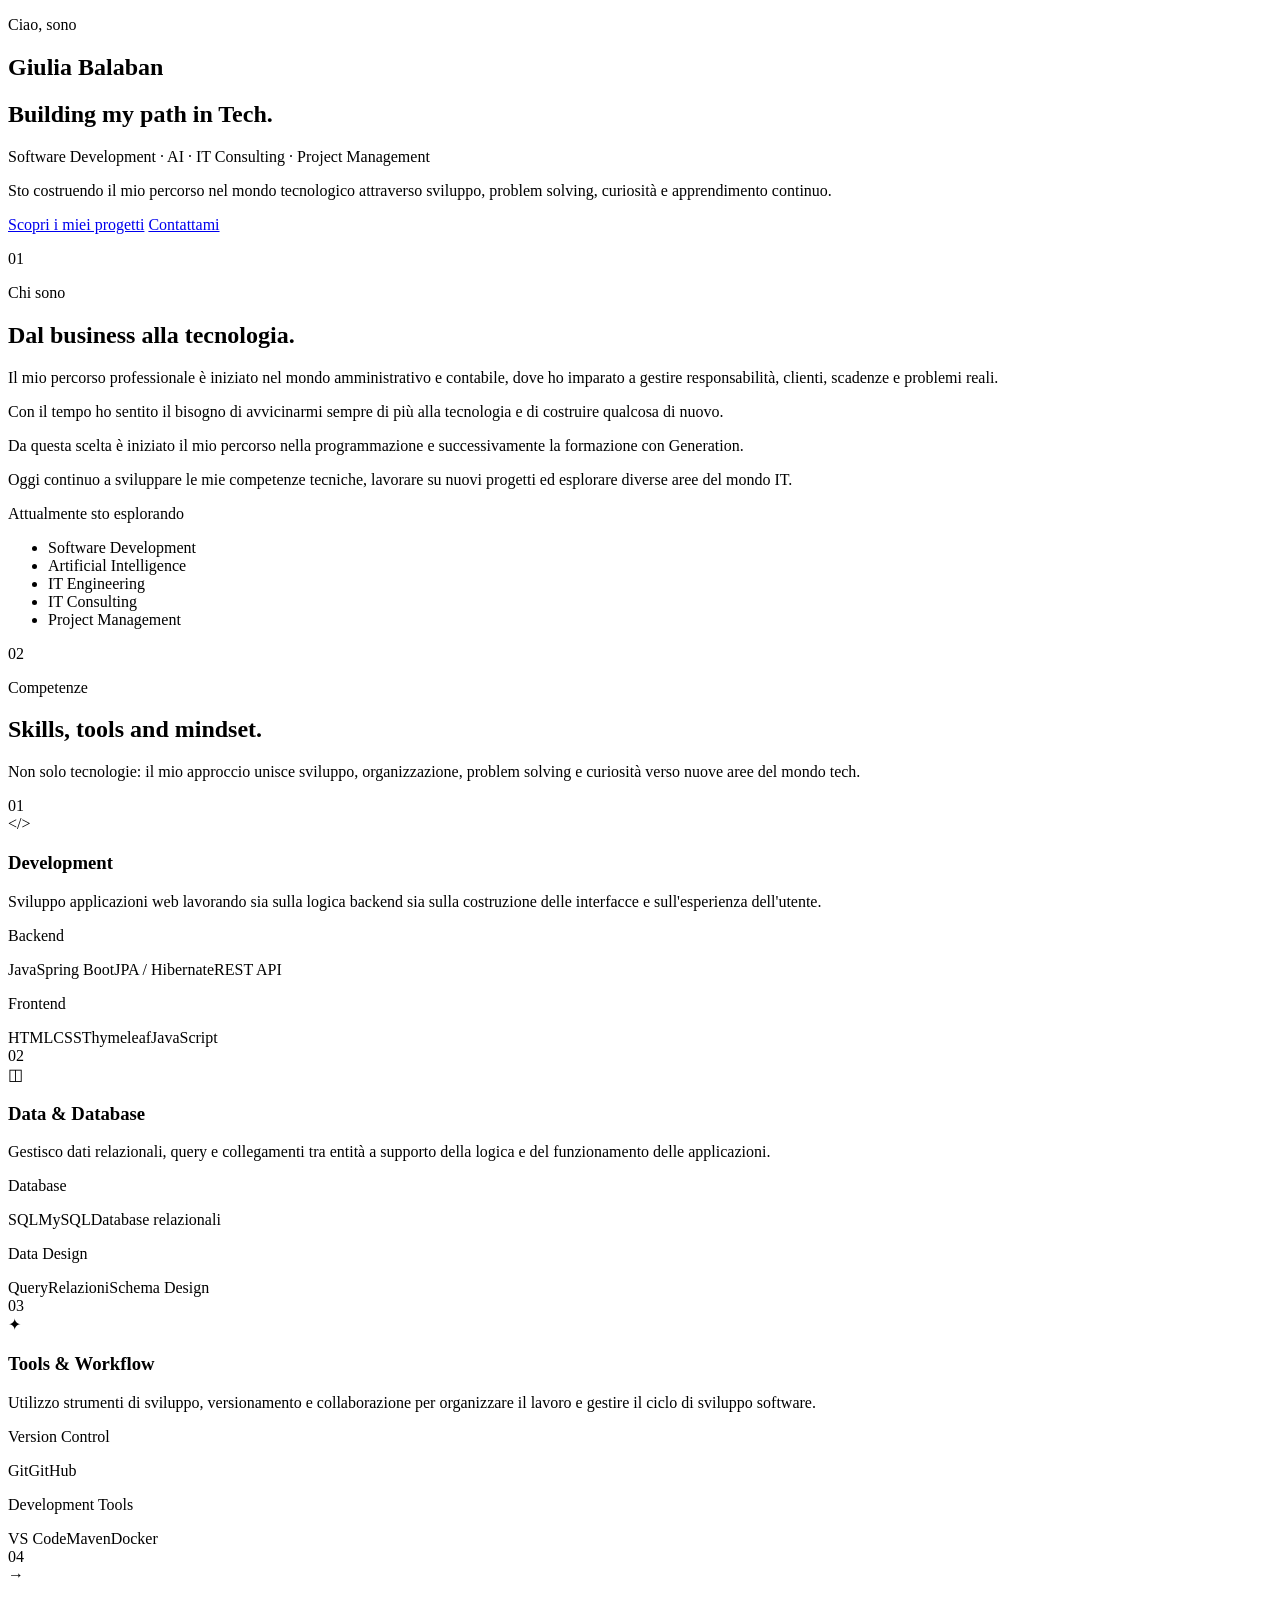
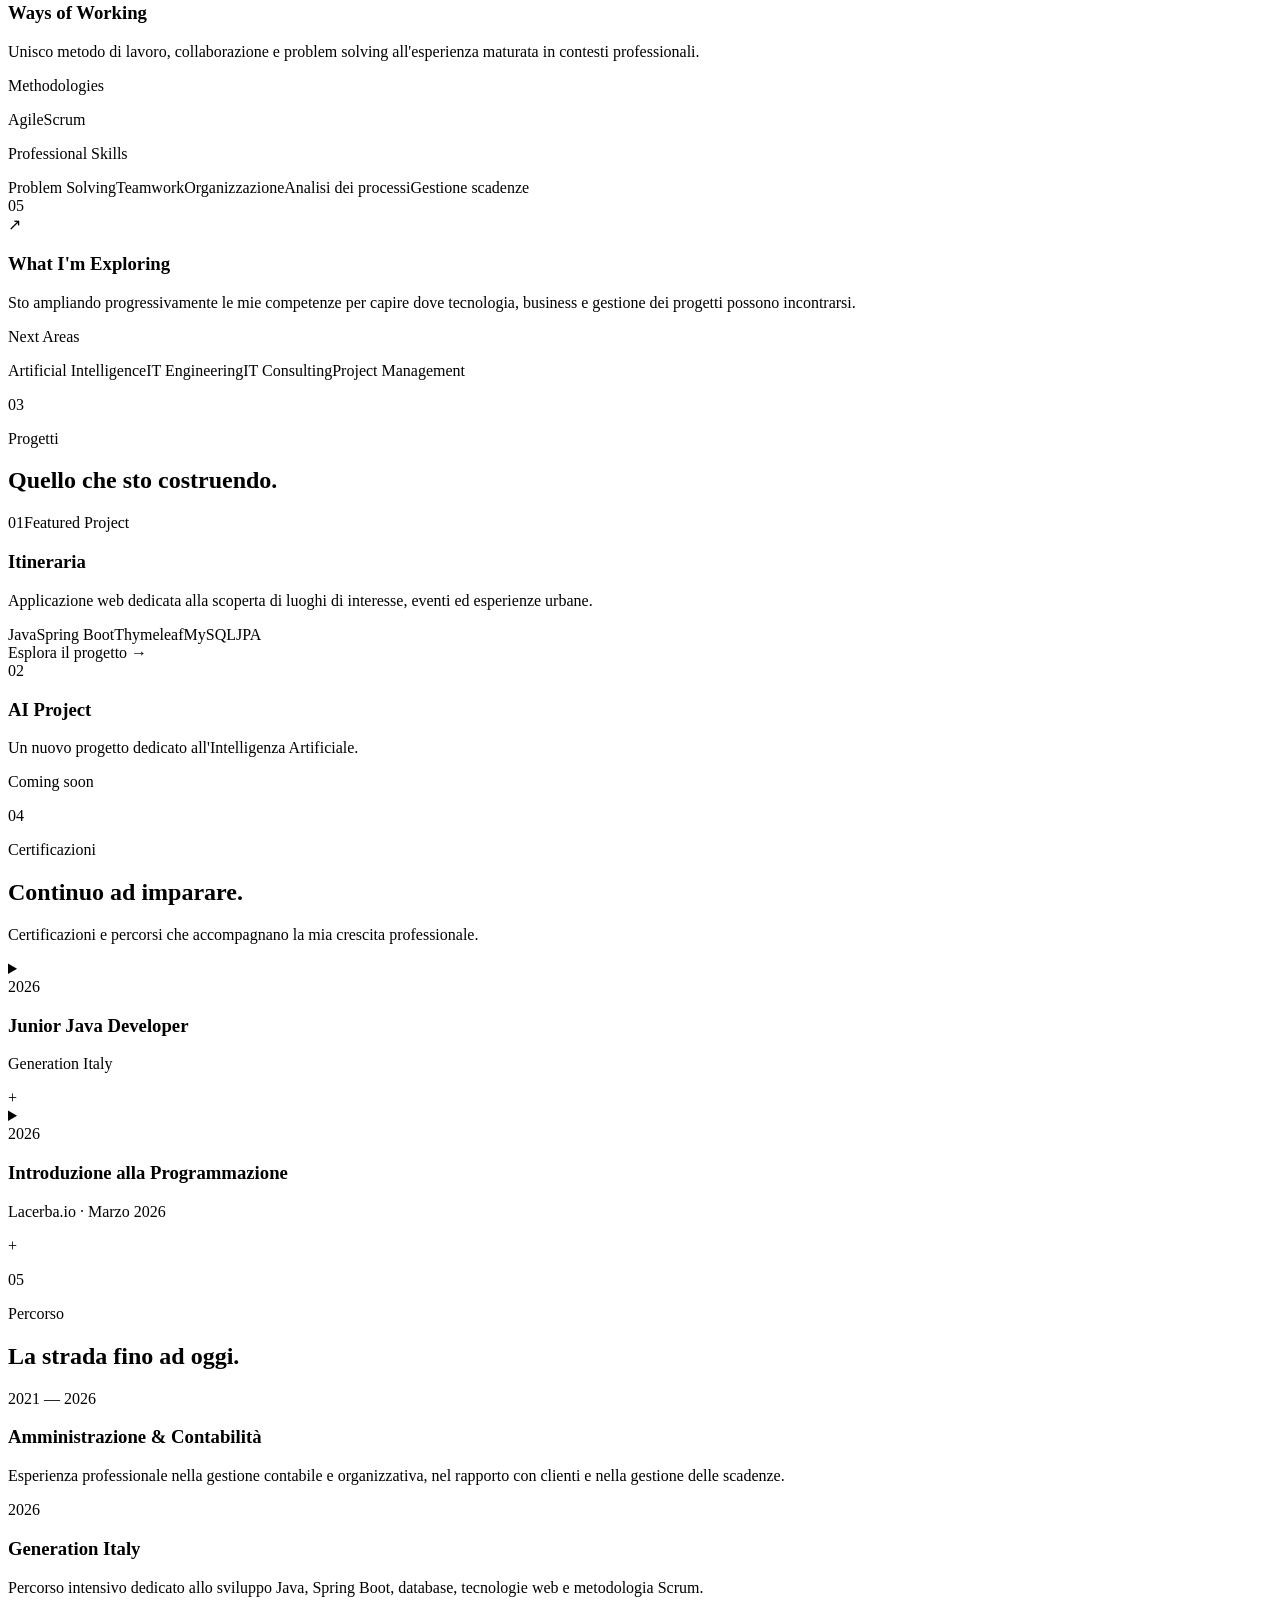
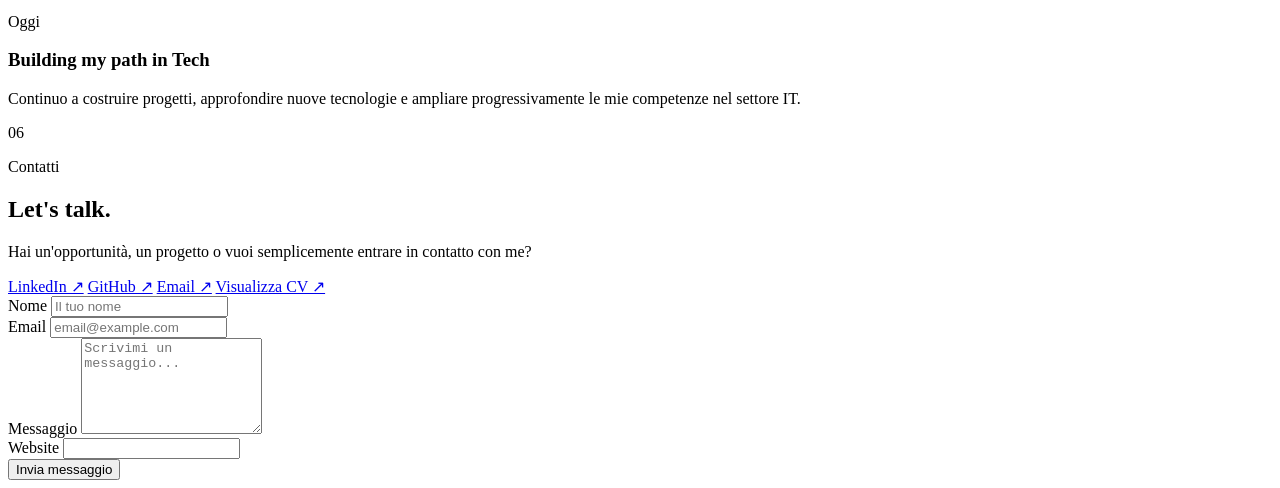
<file: src/main/resources/templates/index.html>
<!DOCTYPE html>
<html lang="it" xmlns:th="http://www.thymeleaf.org">
<head>
<meta charset="UTF-8">
<meta name="viewport" content="width=device-width,initial-scale=1.0">
<meta name="description" content="Portfolio di Giulia Balaban - Software Development, AI, IT Consulting e Project Management.">
<title>Giulia Balaban | Portfolio</title>
<link rel="stylesheet" th:href="@{/css/style.css}">
<link rel="icon" type="image/png" th:href="@{/images/favicon.png}">
<link rel="apple-touch-icon" th:href="@{/images/favicon.png}">
</head>
<body>
<div th:replace="~{fragments/navbar :: navbar}"></div>
<main>
<section class="hero" id="home">
<div class="hero-content">
<p class="section-label">Ciao, sono</p>
<h1>Giulia Balaban</h1>
<h2>Building my path in Tech.</h2>
<p class="hero-description">Software Development · AI · IT Consulting · Project Management</p>
<p class="hero-text">Sto costruendo il mio percorso nel mondo tecnologico attraverso sviluppo, problem solving, curiosità e apprendimento continuo.</p>
<div class="hero-buttons">
<a href="#projects" class="btn btn-primary">Scopri i miei progetti</a>
<a href="#contact" class="btn btn-secondary">Contattami</a>
</div>
</div>
</section>
<section class="section" id="about">
<div class="section-container">
<p class="section-number">01</p>
<p class="section-label">Chi sono</p>
<h2 class="section-title">Dal business alla tecnologia.</h2>
<div class="about-grid">
<div class="about-main">
<p>Il mio percorso professionale è iniziato nel mondo amministrativo e contabile, dove ho imparato a gestire responsabilità, clienti, scadenze e problemi reali.</p>
<p>Con il tempo ho sentito il bisogno di avvicinarmi sempre di più alla tecnologia e di costruire qualcosa di nuovo.</p>
<p>Da questa scelta è iniziato il mio percorso nella programmazione e successivamente la formazione con Generation.</p>
<p>Oggi continuo a sviluppare le mie competenze tecniche, lavorare su nuovi progetti ed esplorare diverse aree del mondo IT.</p>
</div>
<div class="about-card">
<span>Attualmente sto esplorando</span>
<ul>
<li>Software Development</li>
<li>Artificial Intelligence</li>
<li>IT Engineering</li>
<li>IT Consulting</li>
<li>Project Management</li>
</ul>
</div>
</div>
</div>
</section>
<section class="section section-alternate" id="skills">
<div class="section-container">
<p class="section-number">02</p>
<p class="section-label">Competenze</p>
<h2 class="section-title">Skills, tools and mindset.</h2>
<p class="section-description">Non solo tecnologie: il mio approccio unisce sviluppo, organizzazione, problem solving e curiosità verso nuove aree del mondo tech.</p>
<div class="skills-grid">
<article class="skill-card">
<div class="skill-card-top"><span class="skill-number">01</span><div class="skill-icon">&lt;/&gt;</div></div>
<h3>Development</h3>
<p class="skill-text">Sviluppo applicazioni web lavorando sia sulla logica backend sia sulla costruzione delle interfacce e sull'esperienza dell'utente.</p>
<div class="skill-group">
<p class="skill-category">Backend</p>
<div class="skill-tags"><span>Java</span><span>Spring Boot</span><span>JPA / Hibernate</span><span>REST API</span></div>
</div>
<div class="skill-group">
<p class="skill-category">Frontend</p>
<div class="skill-tags"><span>HTML</span><span>CSS</span><span>Thymeleaf</span><span>JavaScript</span></div>
</div>
</article>
<article class="skill-card">
<div class="skill-card-top"><span class="skill-number">02</span><div class="skill-icon">◫</div></div>
<h3>Data & Database</h3>
<p class="skill-text">Gestisco dati relazionali, query e collegamenti tra entità a supporto della logica e del funzionamento delle applicazioni.</p>
<div class="skill-group">
<p class="skill-category">Database</p>
<div class="skill-tags"><span>SQL</span><span>MySQL</span><span>Database relazionali</span></div>
</div>
<div class="skill-group">
<p class="skill-category">Data Design</p>
<div class="skill-tags"><span>Query</span><span>Relazioni</span><span>Schema Design</span></div>
</div>
</article>
<article class="skill-card">
<div class="skill-card-top"><span class="skill-number">03</span><div class="skill-icon">✦</div></div>
<h3>Tools & Workflow</h3>
<p class="skill-text">Utilizzo strumenti di sviluppo, versionamento e collaborazione per organizzare il lavoro e gestire il ciclo di sviluppo software.</p>
<div class="skill-group">
<p class="skill-category">Version Control</p>
<div class="skill-tags"><span>Git</span><span>GitHub</span></div>
</div>
<div class="skill-group">
<p class="skill-category">Development Tools</p>
<div class="skill-tags"><span>VS Code</span><span>Maven</span><span>Docker</span></div>
</div>
</article>
<article class="skill-card">
<div class="skill-card-top"><span class="skill-number">04</span><div class="skill-icon">→</div></div>
<h3>Ways of Working</h3>
<p class="skill-text">Unisco metodo di lavoro, collaborazione e problem solving all'esperienza maturata in contesti professionali.</p>
<div class="skill-group">
<p class="skill-category">Methodologies</p>
<div class="skill-tags"><span>Agile</span><span>Scrum</span></div>
</div>
<div class="skill-group">
<p class="skill-category">Professional Skills</p>
<div class="skill-tags"><span>Problem Solving</span><span>Teamwork</span><span>Organizzazione</span><span>Analisi dei processi</span><span>Gestione scadenze</span></div>
</div>
</article>
<article class="skill-card skill-card-wide">
<div class="skill-card-top"><span class="skill-number">05</span><div class="skill-icon">↗</div></div>
<h3>What I'm Exploring</h3>
<p class="skill-text">Sto ampliando progressivamente le mie competenze per capire dove tecnologia, business e gestione dei progetti possono incontrarsi.</p>
<div class="skill-group">
<p class="skill-category">Next Areas</p>
<div class="skill-tags"><span>Artificial Intelligence</span><span>IT Engineering</span><span>IT Consulting</span><span>Project Management</span></div>
</div>
</article>
</div>
</div>
</section>
<section class="section" id="projects">
<div class="section-container">
<p class="section-number">03</p>
<p class="section-label">Progetti</p>
<h2 class="section-title">Quello che sto costruendo.</h2>
<div class="projects-grid">
<article class="project-card project-featured">
<div class="project-top"><span class="project-number">01</span><span class="project-status">Featured Project</span></div>
<div class="project-content">
<h3>Itineraria</h3>
<p>Applicazione web dedicata alla scoperta di luoghi di interesse, eventi ed esperienze urbane.</p>
<div class="project-tech"><span>Java</span><span>Spring Boot</span><span>Thymeleaf</span><span>MySQL</span><span>JPA</span></div>
<div class="project-links"><a th:href="@{/projects/itineraria}">Esplora il progetto →</a></div>
</div>
</article>
<article class="project-card project-coming">
<span class="project-number">02</span>
<div>
<h3>AI Project</h3>
<p>Un nuovo progetto dedicato all'Intelligenza Artificiale.</p>
<span class="coming-soon">Coming soon</span>
</div>
</article>
</div>
</div>
</section>
<section class="section section-alternate" id="certifications">
<div class="section-container">
<p class="section-number">04</p>
<p class="section-label">Certificazioni</p>
<h2 class="section-title">Continuo ad imparare.</h2>
<p class="section-description">Certificazioni e percorsi che accompagnano la mia crescita professionale.</p>
<div class="certifications-list">
<details class="certification-item">
<summary>
<div class="certification-heading">
<span class="certification-year">2026</span>
<div>
<h3>Junior Java Developer</h3>
<p>Generation Italy</p>
</div>
</div>
<span class="certification-open">+</span>
</summary>
<div class="certification-details">
<p>Percorso intensivo dedicato allo sviluppo software con Java, Spring Boot, database relazionali, tecnologie web e metodologia Scrum.</p>
<div class="certification-tags"><span>Java</span><span>Spring Boot</span><span>SQL</span><span>MySQL</span><span>Git</span><span>Scrum</span></div>
<span class="certificate-pending">Certificato in arrivo</span>
</div>
</details>
<details class="certification-item">
<summary>
<div class="certification-heading">
<span class="certification-year">2026</span>
<div>
<h3>Introduzione alla Programmazione</h3>
<p>Lacerba.io · Marzo 2026</p>
</div>
</div>
<span class="certification-open">+</span>
</summary>
<div class="certification-details">
<p>Primo passo del mio percorso nella programmazione, dedicato ai concetti fondamentali dell'informatica e al problem solving. Ho approfondito il modello computazionale, l'architettura hardware/software, i principali paradigmi dei linguaggi di programmazione e la distinzione tra frontend e backend.</p>
<div class="certification-tags">
<span>Programming Fundamentals</span>
<span>Problem Solving</span>
<span>Hardware & Software</span>
<span>Frontend</span>
<span>Backend</span>
</div>
<a th:href="@{/certificazioni/Certificazione_Lacerba.pdf}" target="_blank" rel="noopener noreferrer">Visualizza certificato ↗</a>
</div>
</details>
</div>
</div>
</section>
<section class="section" id="experience">
<div class="section-container">
<p class="section-number">05</p>
<p class="section-label">Percorso</p>
<h2 class="section-title">La strada fino ad oggi.</h2>
<div class="timeline">
<div class="timeline-item">
<div class="timeline-year">2021 — 2026</div>
<div class="timeline-content">
<h3>Amministrazione & Contabilità</h3>
<p>Esperienza professionale nella gestione contabile e organizzativa, nel rapporto con clienti e nella gestione delle scadenze.</p>
</div>
</div>
<div class="timeline-item">
<div class="timeline-year">2026</div>
<div class="timeline-content">
<h3>Generation Italy</h3>
<p>Percorso intensivo dedicato allo sviluppo Java, Spring Boot, database, tecnologie web e metodologia Scrum.</p>
</div>
</div>
<div class="timeline-item">
<div class="timeline-year">Oggi</div>
<div class="timeline-content">
<h3>Building my path in Tech</h3>
<p>Continuo a costruire progetti, approfondire nuove tecnologie e ampliare progressivamente le mie competenze nel settore IT.</p>
</div>
</div>
</div>
</div>
</section>
<section class="section contact-section" id="contact">
<div class="section-container contact-container">
<div class="contact-heading">
<p class="section-number">06</p>
<p class="section-label">Contatti</p>
<h2 class="contact-title">Let's talk.</h2>
<p class="contact-intro">Hai un'opportunità, un progetto o vuoi semplicemente entrare in contatto con me?</p>
<div class="contact-social">
<a href="https://www.linkedin.com/in/giuliabalaban/" target="_blank" rel="noopener noreferrer">LinkedIn ↗</a>
<a href="https://github.com/balabangiulia8-cat" target="_blank" rel="noopener noreferrer">GitHub ↗</a>
<a href="mailto:balabangiulia8@gmail.com">Email ↗</a>
<a th:href="@{/cv/CV_Giulia_Balaban_Portfolio.pdf}"
   href="/cv/CV_Giulia_Balaban_Portfolio.pdf"
   target="_blank"
   rel="noopener noreferrer"
   class="btn btn-secondary">
Visualizza CV ↗
</a>
</div>
</div>
<div class="contact-right">
<div class="form-success" th:if="${successMessage}">
<span th:text="${successMessage}"></span>
</div>
<div class="form-error" th:if="${errorMessage}">
<span th:text="${errorMessage}"></span>
</div>
<form class="contact-form" th:action="@{/contact}" method="post">
<div class="form-row">
<div class="form-group">
<label for="name">Nome</label>
<input type="text" id="name" name="name" maxlength="80" autocomplete="name" placeholder="Il tuo nome" th:value="${formName}" required>
</div>
<div class="form-group">
<label for="email">Email</label>
<input type="email" id="email" name="email" maxlength="150" autocomplete="email" placeholder="email@example.com" th:value="${formEmail}" required>
</div>
</div>
<div class="form-group">
<label for="message">Messaggio</label>
<textarea id="message" name="message" rows="6" minlength="5" maxlength="2000" placeholder="Scrivimi un messaggio..." th:text="${formMessage}" required></textarea>
</div>
<div class="honeypot" aria-hidden="true">
<label for="website">Website</label>
<input type="text" id="website" name="website" tabindex="-1" autocomplete="off">
</div>
<button type="submit" class="btn btn-primary">Invia messaggio</button>

</form>
</div>
</div>
</section>
</main>
<div th:replace="~{fragments/footer :: footer}"></div>
<script th:src="@{/js/main.js}"></script>
</body>
</html>
</file>
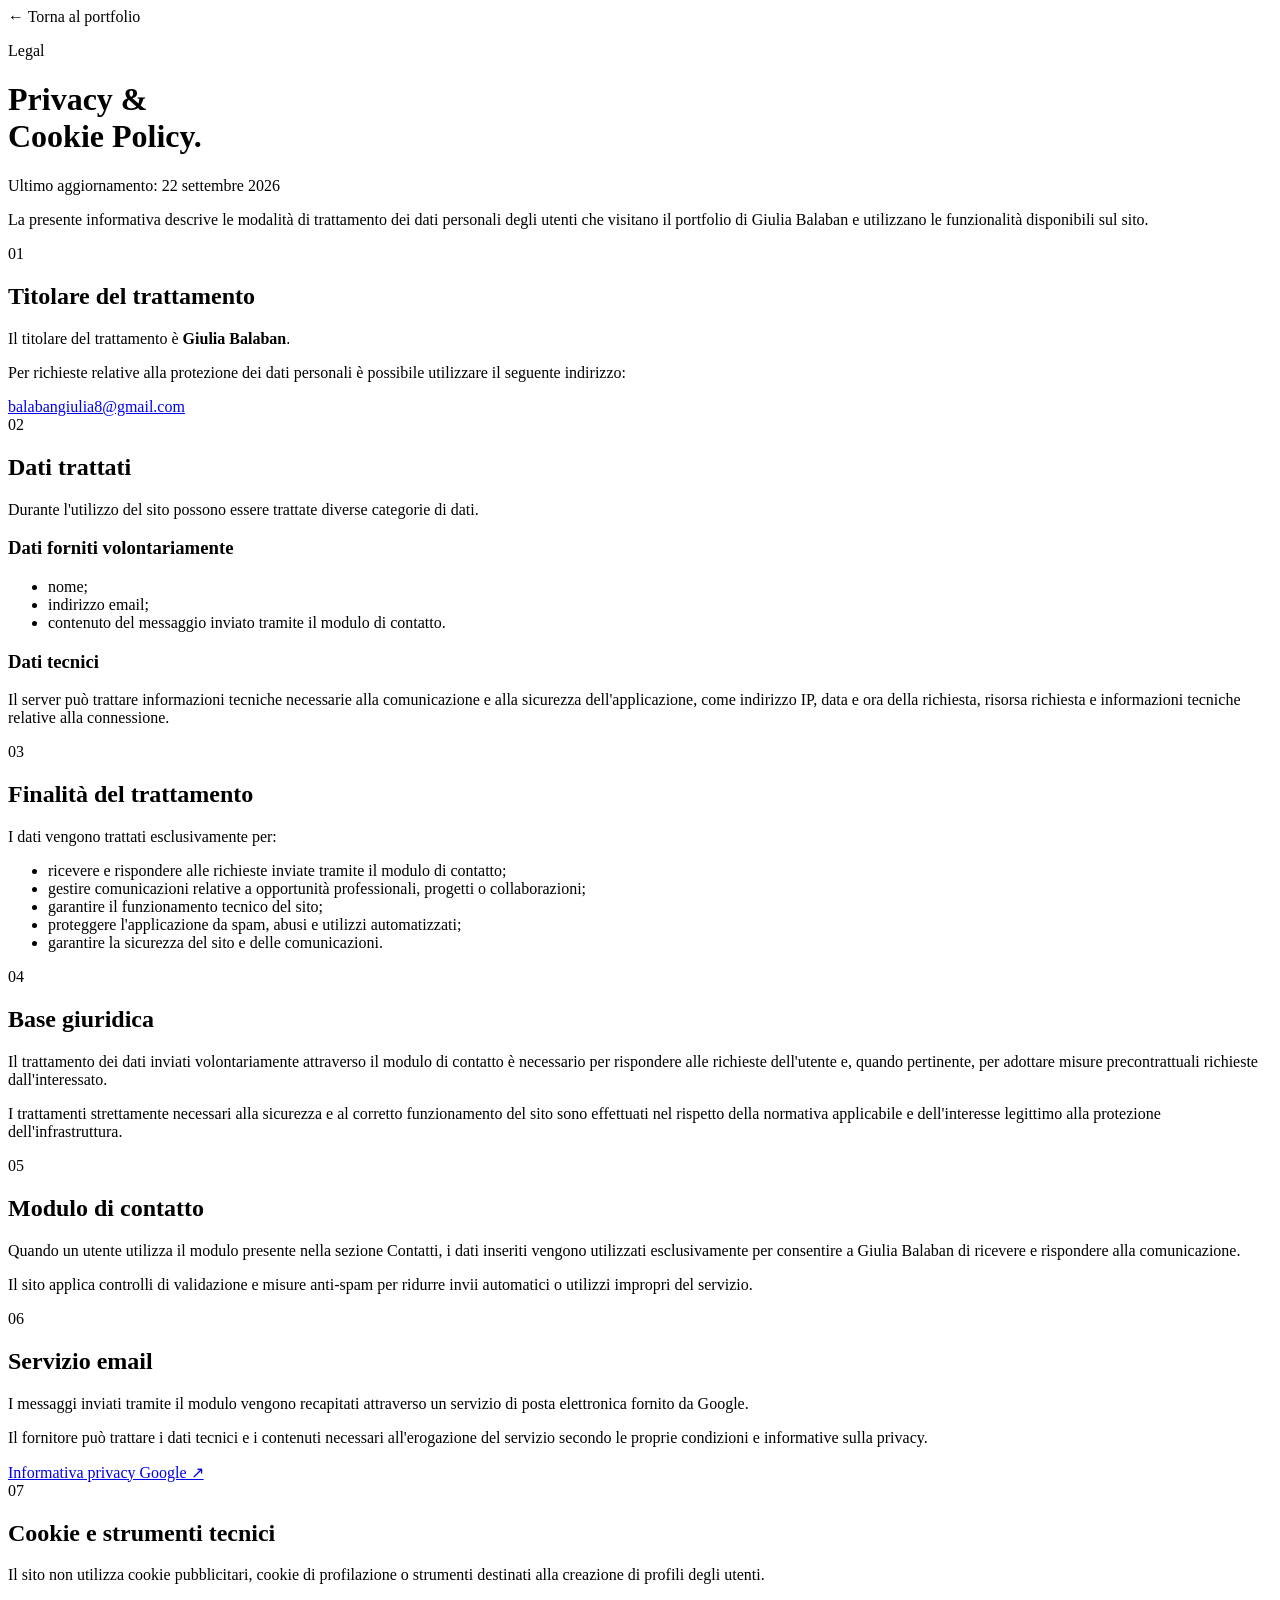
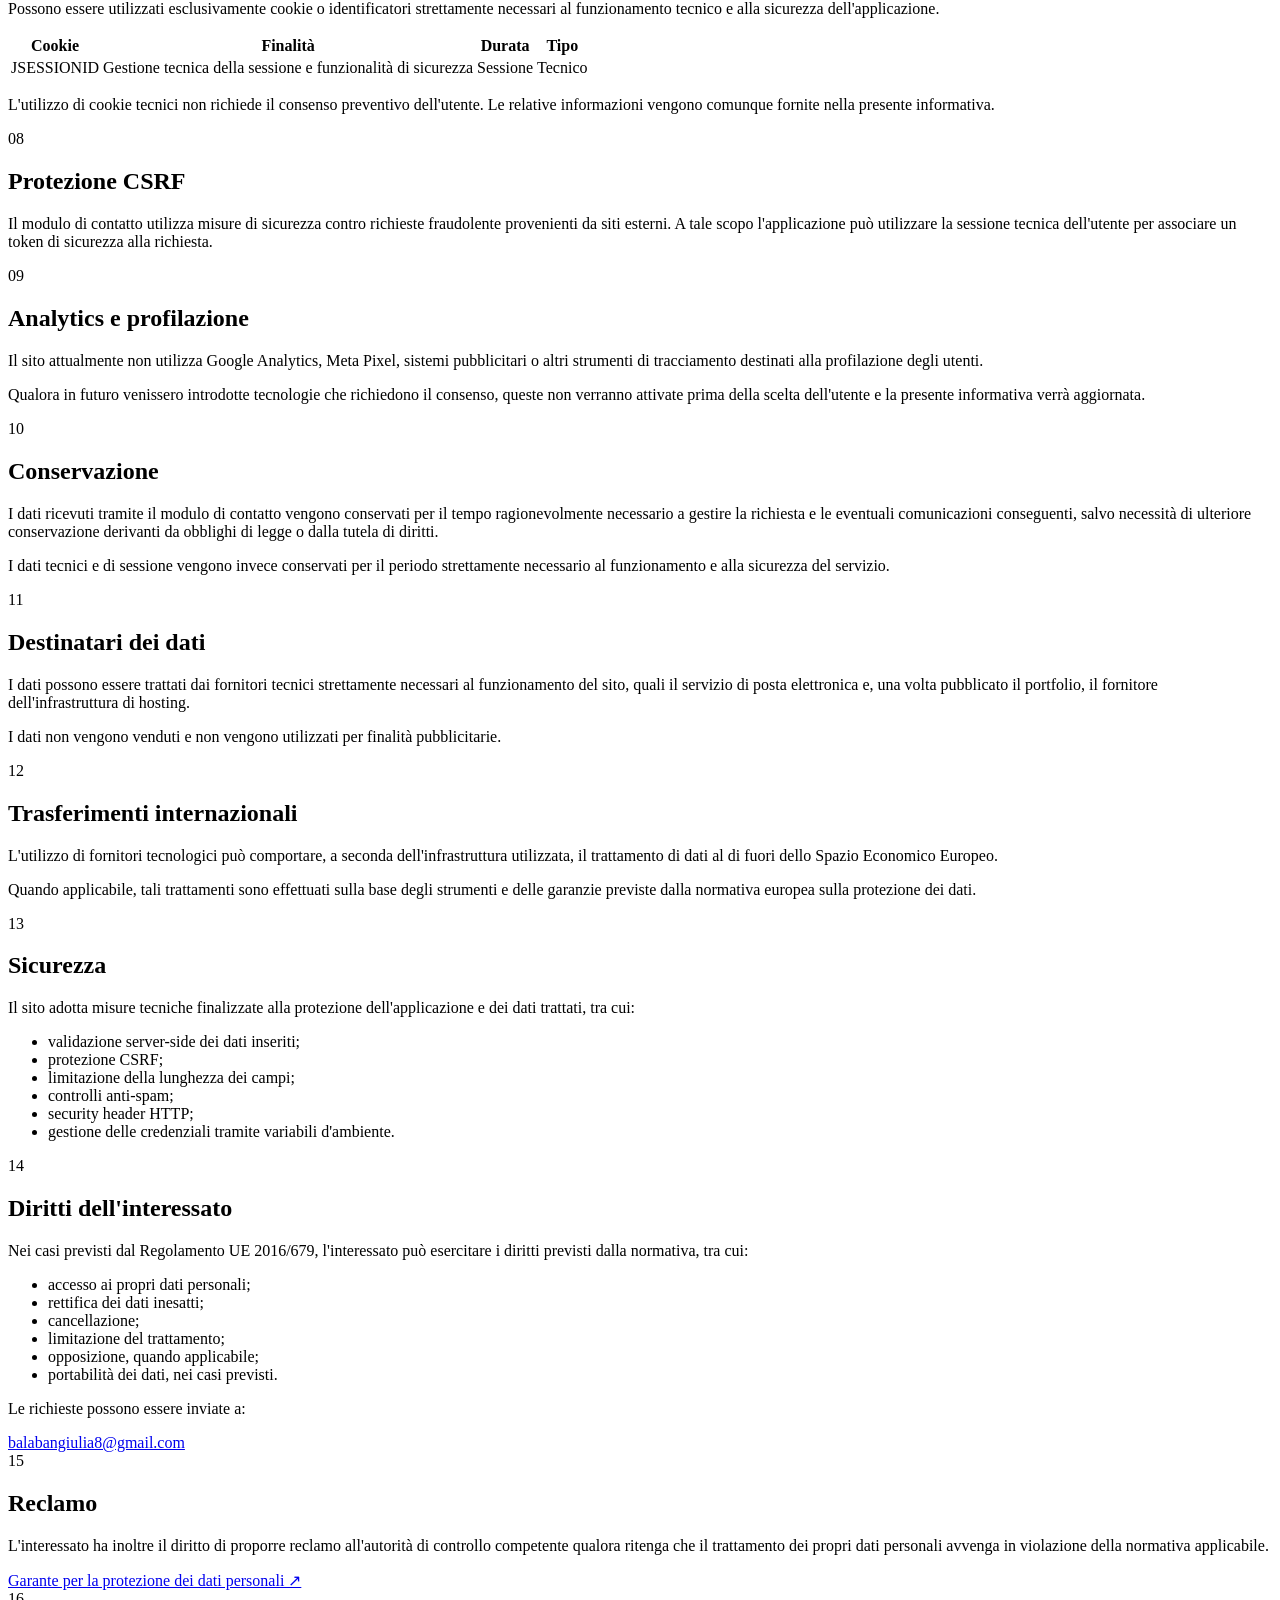
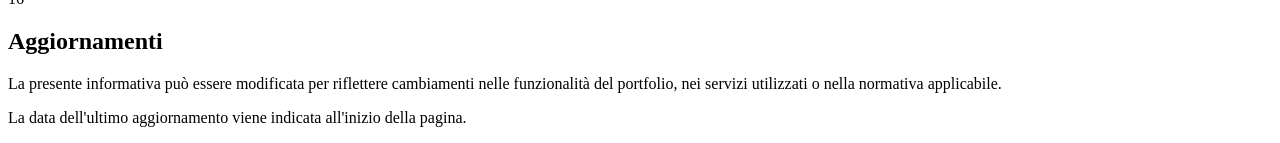
<file: src/main/resources/templates/privacy.html>
<!DOCTYPE html>
<html lang="it" xmlns:th="http://www.thymeleaf.org">

<head>
<meta charset="UTF-8">
<meta name="viewport" content="width=device-width,initial-scale=1.0">
<meta name="description" content="Privacy e Cookie Policy del portfolio di Giulia Balaban.">
<meta name="robots" content="index,follow">
<title>Privacy & Cookie Policy | Giulia Balaban</title>
<link rel="stylesheet" th:href="@{/css/style.css}">
<link rel="icon" type="image/png" th:href="@{/images/favicon.png}">
<link rel="apple-touch-icon" th:href="@{/images/favicon.png}">
</head>

<body>

<div th:replace="~{fragments/navbar :: navbar}"></div>

<main class="privacy-page">

<div class="privacy-container">

<a th:href="@{/#home}" class="project-back">← Torna al portfolio</a>

<div class="privacy-header">
<p class="section-label">Legal</p>
<h1>Privacy &<br>Cookie Policy.</h1>
<p class="privacy-updated">Ultimo aggiornamento: 22 settembre 2026</p>
</div>

<section class="privacy-intro">
<p>
La presente informativa descrive le modalità di trattamento dei dati personali degli utenti che visitano il portfolio di Giulia Balaban e utilizzano le funzionalità disponibili sul sito.
</p>
</section>

<section class="privacy-block">
<span class="privacy-number">01</span>
<h2>Titolare del trattamento</h2>

<p>
Il titolare del trattamento è <strong>Giulia Balaban</strong>.
</p>

<p>
Per richieste relative alla protezione dei dati personali è possibile utilizzare il seguente indirizzo:
</p>

<a href="mailto:balabangiulia8@gmail.com">balabangiulia8@gmail.com</a>
</section>

<section class="privacy-block">
<span class="privacy-number">02</span>
<h2>Dati trattati</h2>

<p>
Durante l'utilizzo del sito possono essere trattate diverse categorie di dati.
</p>

<h3>Dati forniti volontariamente</h3>

<ul>
<li>nome;</li>
<li>indirizzo email;</li>
<li>contenuto del messaggio inviato tramite il modulo di contatto.</li>
</ul>

<h3>Dati tecnici</h3>

<p>
Il server può trattare informazioni tecniche necessarie alla comunicazione e alla sicurezza dell'applicazione, come indirizzo IP, data e ora della richiesta, risorsa richiesta e informazioni tecniche relative alla connessione.
</p>
</section>

<section class="privacy-block">
<span class="privacy-number">03</span>
<h2>Finalità del trattamento</h2>

<p>I dati vengono trattati esclusivamente per:</p>

<ul>
<li>ricevere e rispondere alle richieste inviate tramite il modulo di contatto;</li>
<li>gestire comunicazioni relative a opportunità professionali, progetti o collaborazioni;</li>
<li>garantire il funzionamento tecnico del sito;</li>
<li>proteggere l'applicazione da spam, abusi e utilizzi automatizzati;</li>
<li>garantire la sicurezza del sito e delle comunicazioni.</li>
</ul>
</section>

<section class="privacy-block">
<span class="privacy-number">04</span>
<h2>Base giuridica</h2>

<p>
Il trattamento dei dati inviati volontariamente attraverso il modulo di contatto è necessario per rispondere alle richieste dell'utente e, quando pertinente, per adottare misure precontrattuali richieste dall'interessato.
</p>

<p>
I trattamenti strettamente necessari alla sicurezza e al corretto funzionamento del sito sono effettuati nel rispetto della normativa applicabile e dell'interesse legittimo alla protezione dell'infrastruttura.
</p>
</section>

<section class="privacy-block">
<span class="privacy-number">05</span>
<h2>Modulo di contatto</h2>

<p>
Quando un utente utilizza il modulo presente nella sezione Contatti, i dati inseriti vengono utilizzati esclusivamente per consentire a Giulia Balaban di ricevere e rispondere alla comunicazione.
</p>

<p>
Il sito applica controlli di validazione e misure anti-spam per ridurre invii automatici o utilizzi impropri del servizio.
</p>
</section>

<section class="privacy-block">
<span class="privacy-number">06</span>
<h2>Servizio email</h2>

<p>
I messaggi inviati tramite il modulo vengono recapitati attraverso un servizio di posta elettronica fornito da Google.
</p>

<p>
Il fornitore può trattare i dati tecnici e i contenuti necessari all'erogazione del servizio secondo le proprie condizioni e informative sulla privacy.
</p>

<a href="https://policies.google.com/privacy" target="_blank" rel="noopener noreferrer">
Informativa privacy Google ↗
</a>
</section>

<section class="privacy-block">
<span class="privacy-number">07</span>
<h2>Cookie e strumenti tecnici</h2>

<p>
Il sito non utilizza cookie pubblicitari, cookie di profilazione o strumenti destinati alla creazione di profili degli utenti.
</p>

<p>
Possono essere utilizzati esclusivamente cookie o identificatori strettamente necessari al funzionamento tecnico e alla sicurezza dell'applicazione.
</p>

<div class="privacy-table-wrapper">
<table class="privacy-table">
<thead>
<tr>
<th>Cookie</th>
<th>Finalità</th>
<th>Durata</th>
<th>Tipo</th>
</tr>
</thead>
<tbody>
<tr>
<td>JSESSIONID</td>
<td>Gestione tecnica della sessione e funzionalità di sicurezza</td>
<td>Sessione</td>
<td>Tecnico</td>
</tr>
</tbody>
</table>
</div>

<p>
L'utilizzo di cookie tecnici non richiede il consenso preventivo dell'utente. Le relative informazioni vengono comunque fornite nella presente informativa.
</p>
</section>

<section class="privacy-block">
<span class="privacy-number">08</span>
<h2>Protezione CSRF</h2>

<p>
Il modulo di contatto utilizza misure di sicurezza contro richieste fraudolente provenienti da siti esterni. A tale scopo l'applicazione può utilizzare la sessione tecnica dell'utente per associare un token di sicurezza alla richiesta.
</p>
</section>

<section class="privacy-block">
<span class="privacy-number">09</span>
<h2>Analytics e profilazione</h2>

<p>
Il sito attualmente non utilizza Google Analytics, Meta Pixel, sistemi pubblicitari o altri strumenti di tracciamento destinati alla profilazione degli utenti.
</p>

<p>
Qualora in futuro venissero introdotte tecnologie che richiedono il consenso, queste non verranno attivate prima della scelta dell'utente e la presente informativa verrà aggiornata.
</p>
</section>

<section class="privacy-block">
<span class="privacy-number">10</span>
<h2>Conservazione</h2>

<p>
I dati ricevuti tramite il modulo di contatto vengono conservati per il tempo ragionevolmente necessario a gestire la richiesta e le eventuali comunicazioni conseguenti, salvo necessità di ulteriore conservazione derivanti da obblighi di legge o dalla tutela di diritti.
</p>

<p>
I dati tecnici e di sessione vengono invece conservati per il periodo strettamente necessario al funzionamento e alla sicurezza del servizio.
</p>
</section>

<section class="privacy-block">
<span class="privacy-number">11</span>
<h2>Destinatari dei dati</h2>

<p>
I dati possono essere trattati dai fornitori tecnici strettamente necessari al funzionamento del sito, quali il servizio di posta elettronica e, una volta pubblicato il portfolio, il fornitore dell'infrastruttura di hosting.
</p>

<p>
I dati non vengono venduti e non vengono utilizzati per finalità pubblicitarie.
</p>
</section>

<section class="privacy-block">
<span class="privacy-number">12</span>
<h2>Trasferimenti internazionali</h2>

<p>
L'utilizzo di fornitori tecnologici può comportare, a seconda dell'infrastruttura utilizzata, il trattamento di dati al di fuori dello Spazio Economico Europeo.
</p>

<p>
Quando applicabile, tali trattamenti sono effettuati sulla base degli strumenti e delle garanzie previste dalla normativa europea sulla protezione dei dati.
</p>
</section>

<section class="privacy-block">
<span class="privacy-number">13</span>
<h2>Sicurezza</h2>

<p>
Il sito adotta misure tecniche finalizzate alla protezione dell'applicazione e dei dati trattati, tra cui:
</p>

<ul>
<li>validazione server-side dei dati inseriti;</li>
<li>protezione CSRF;</li>
<li>limitazione della lunghezza dei campi;</li>
<li>controlli anti-spam;</li>
<li>security header HTTP;</li>
<li>gestione delle credenziali tramite variabili d'ambiente.</li>
</ul>
</section>

<section class="privacy-block">
<span class="privacy-number">14</span>
<h2>Diritti dell'interessato</h2>

<p>
Nei casi previsti dal Regolamento UE 2016/679, l'interessato può esercitare i diritti previsti dalla normativa, tra cui:
</p>

<ul>
<li>accesso ai propri dati personali;</li>
<li>rettifica dei dati inesatti;</li>
<li>cancellazione;</li>
<li>limitazione del trattamento;</li>
<li>opposizione, quando applicabile;</li>
<li>portabilità dei dati, nei casi previsti.</li>
</ul>

<p>
Le richieste possono essere inviate a:
</p>

<a href="mailto:balabangiulia8@gmail.com">
balabangiulia8@gmail.com
</a>
</section>

<section class="privacy-block">
<span class="privacy-number">15</span>
<h2>Reclamo</h2>

<p>
L'interessato ha inoltre il diritto di proporre reclamo all'autorità di controllo competente qualora ritenga che il trattamento dei propri dati personali avvenga in violazione della normativa applicabile.
</p>

<a href="https://www.garanteprivacy.it/" target="_blank" rel="noopener noreferrer">
Garante per la protezione dei dati personali ↗
</a>
</section>

<section class="privacy-block">
<span class="privacy-number">16</span>
<h2>Aggiornamenti</h2>

<p>
La presente informativa può essere modificata per riflettere cambiamenti nelle funzionalità del portfolio, nei servizi utilizzati o nella normativa applicabile.
</p>

<p>
La data dell'ultimo aggiornamento viene indicata all'inizio della pagina.
</p>
</section>

</div>

</main>

<div th:replace="~{fragments/footer :: footer}"></div>

<script th:src="@{/js/main.js}"></script>

</body>
</html>
</file>
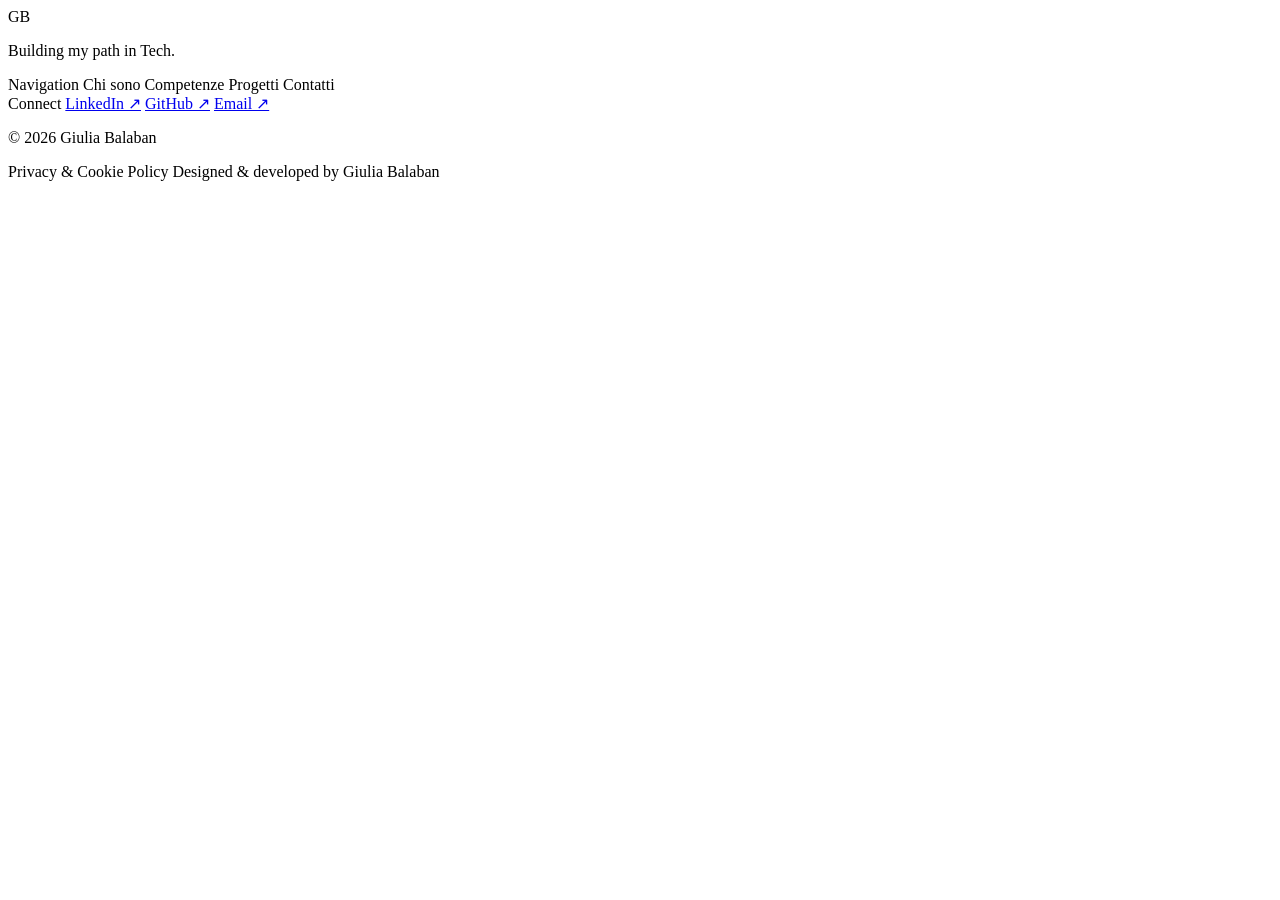
<file: src/main/resources/templates/fragments/footer.html>
<!DOCTYPE html>
<html lang="it" xmlns:th="http://www.thymeleaf.org">
<body>

<footer class="footer" th:fragment="footer">

<div class="footer-main">

<div class="footer-brand">
<a th:href="@{/#home}" class="footer-logo">GB</a>
<p>Building my path in Tech.</p>
</div>

<div class="footer-navigation">
<span>Navigation</span>
<a th:href="@{/#about}">Chi sono</a>
<a th:href="@{/#skills}">Competenze</a>
<a th:href="@{/#projects}">Progetti</a>
<a th:href="@{/#contact}">Contatti</a>
</div>

<div class="footer-social">
<span>Connect</span>
<a href="https://www.linkedin.com/in/giuliabalaban/" target="_blank" rel="noopener noreferrer">LinkedIn ↗</a>
<a href="https://github.com/balabangiulia8-cat" target="_blank" rel="noopener noreferrer">GitHub ↗</a>
<a href="mailto:balabangiulia8@gmail.com">Email ↗</a>
</div>

</div>

<div class="footer-bottom">
<p>© 2026 Giulia Balaban</p>

<div class="footer-legal">
<a th:href="@{/privacy}">Privacy & Cookie Policy</a>
<span>Designed & developed by Giulia Balaban</span>
</div>
</div>

</footer>

</body>
</html>
</file>
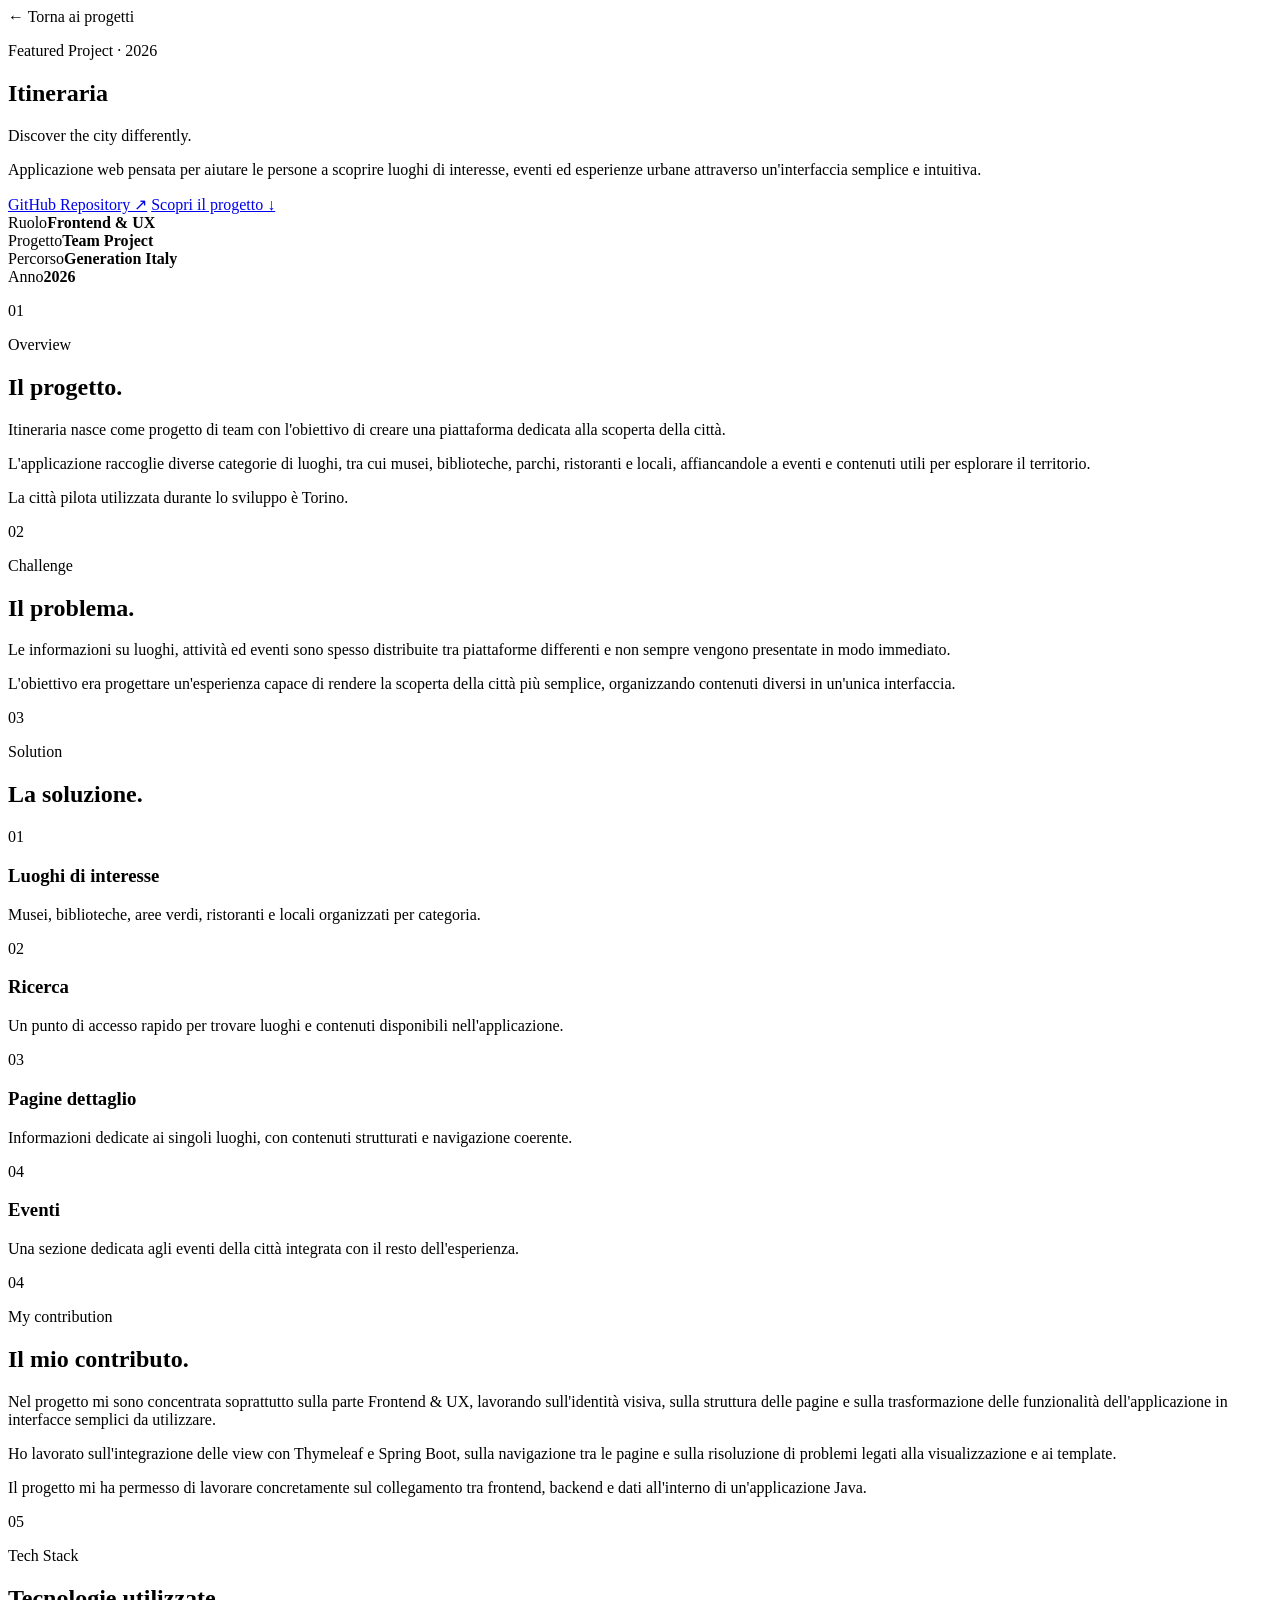
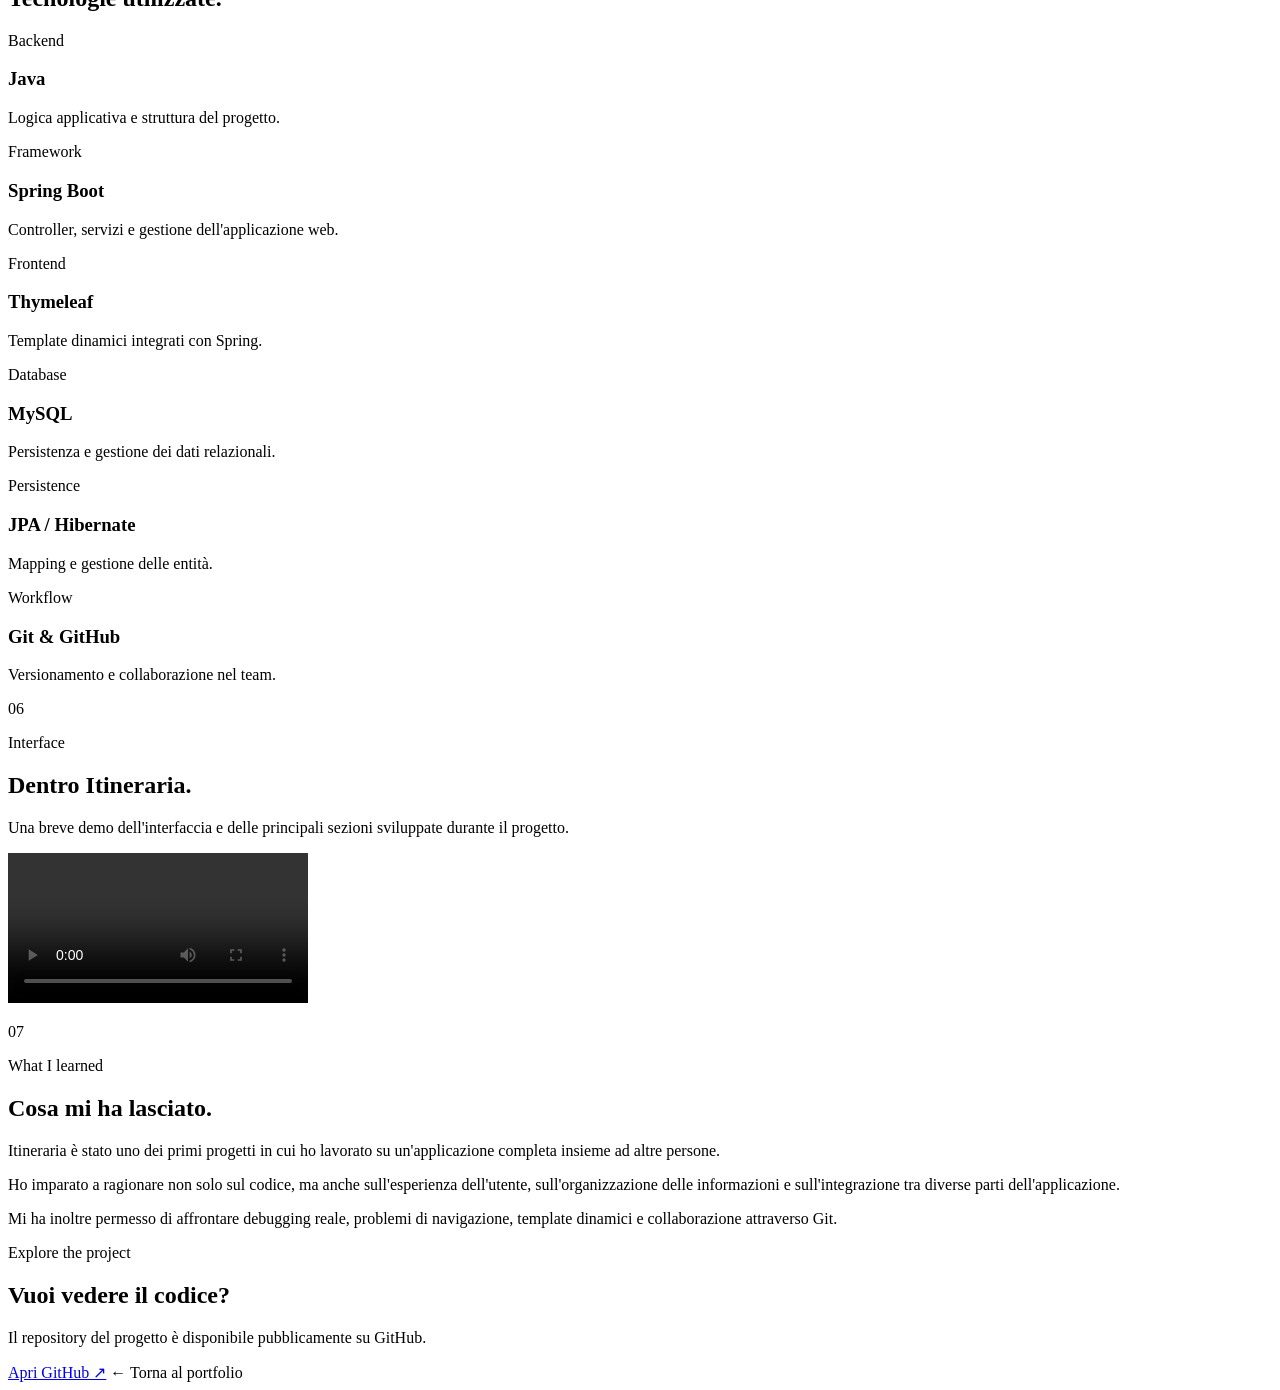
<file: src/main/resources/templates/projects/itineraria.html>
<!DOCTYPE html>
<html lang="it" xmlns:th="http://www.thymeleaf.org">
<head>
<meta charset="UTF-8">
<meta name="viewport" content="width=device-width,initial-scale=1.0">
<meta name="description" content="Itineraria - progetto web sviluppato con Java, Spring Boot, Thymeleaf e MySQL.">
<title>Itineraria | Giulia Balaban</title>
<link rel="stylesheet" th:href="@{/css/style.css}">
<link rel="icon" type="image/png" th:href="@{/images/favicon.png}">
<link rel="apple-touch-icon" th:href="@{/images/favicon.png}">
</head>
<body>
<div th:replace="~{fragments/navbar :: navbar}"></div>
<main class="case-study">
<section class="project-hero">
<div class="project-hero-inner">
<a th:href="@{/#projects}" class="project-back">← Torna ai progetti</a>
<p class="section-label">Featured Project · 2026</p>
<h1>Itineraria</h1>
<p class="project-hero-subtitle">Discover the city differently.</p>
<p class="project-hero-description">Applicazione web pensata per aiutare le persone a scoprire luoghi di interesse, eventi ed esperienze urbane attraverso un'interfaccia semplice e intuitiva.</p>
<div class="project-hero-actions">
<a href="https://github.com/mariaagnesesette/itineria" target="_blank" rel="noopener noreferrer" class="btn btn-primary">GitHub Repository ↗</a>
<a href="#overview" class="btn btn-secondary">Scopri il progetto ↓</a>
</div>
<div class="project-meta">
<div><span>Ruolo</span><strong>Frontend & UX</strong></div>
<div><span>Progetto</span><strong>Team Project</strong></div>
<div><span>Percorso</span><strong>Generation Italy</strong></div>
<div><span>Anno</span><strong>2026</strong></div>
</div>
</div>
</section>
<section class="case-section" id="overview">
<div class="case-container">
<p class="case-number">01</p>
<p class="section-label">Overview</p>
<div class="case-two-columns">
<div>
<h2 class="case-title">Il progetto.</h2>
</div>
<div class="case-copy">
<p>Itineraria nasce come progetto di team con l'obiettivo di creare una piattaforma dedicata alla scoperta della città.</p>
<p>L'applicazione raccoglie diverse categorie di luoghi, tra cui musei, biblioteche, parchi, ristoranti e locali, affiancandole a eventi e contenuti utili per esplorare il territorio.</p>
<p>La città pilota utilizzata durante lo sviluppo è Torino.</p>
</div>
</div>
</div>
</section>
<section class="case-section case-section-alt">
<div class="case-container">
<p class="case-number">02</p>
<p class="section-label">Challenge</p>
<div class="case-two-columns">
<div><h2 class="case-title">Il problema.</h2></div>
<div class="case-copy">
<p>Le informazioni su luoghi, attività ed eventi sono spesso distribuite tra piattaforme differenti e non sempre vengono presentate in modo immediato.</p>
<p>L'obiettivo era progettare un'esperienza capace di rendere la scoperta della città più semplice, organizzando contenuti diversi in un'unica interfaccia.</p>
</div>
</div>
</div>
</section>
<section class="case-section">
<div class="case-container">
<p class="case-number">03</p>
<p class="section-label">Solution</p>
<h2 class="case-title">La soluzione.</h2>
<div class="case-features">
<article class="case-feature">
<span>01</span>
<h3>Luoghi di interesse</h3>
<p>Musei, biblioteche, aree verdi, ristoranti e locali organizzati per categoria.</p>
</article>
<article class="case-feature">
<span>02</span>
<h3>Ricerca</h3>
<p>Un punto di accesso rapido per trovare luoghi e contenuti disponibili nell'applicazione.</p>
</article>
<article class="case-feature">
<span>03</span>
<h3>Pagine dettaglio</h3>
<p>Informazioni dedicate ai singoli luoghi, con contenuti strutturati e navigazione coerente.</p>
</article>
<article class="case-feature">
<span>04</span>
<h3>Eventi</h3>
<p>Una sezione dedicata agli eventi della città integrata con il resto dell'esperienza.</p>
</article>
</div>
</div>
</section>
<section class="case-section case-section-alt">
<div class="case-container">
<p class="case-number">04</p>
<p class="section-label">My contribution</p>
<div class="case-two-columns">
<div><h2 class="case-title">Il mio contributo.</h2></div>
<div class="case-copy">
<p>Nel progetto mi sono concentrata soprattutto sulla parte Frontend & UX, lavorando sull'identità visiva, sulla struttura delle pagine e sulla trasformazione delle funzionalità dell'applicazione in interfacce semplici da utilizzare.</p>
<p>Ho lavorato sull'integrazione delle view con Thymeleaf e Spring Boot, sulla navigazione tra le pagine e sulla risoluzione di problemi legati alla visualizzazione e ai template.</p>
<p>Il progetto mi ha permesso di lavorare concretamente sul collegamento tra frontend, backend e dati all'interno di un'applicazione Java.</p>
</div>
</div>
</div>
</section>
<section class="case-section">
<div class="case-container">
<p class="case-number">05</p>
<p class="section-label">Tech Stack</p>
<h2 class="case-title">Tecnologie utilizzate.</h2>
<div class="case-tech-grid">
<div class="case-tech"><span>Backend</span><h3>Java</h3><p>Logica applicativa e struttura del progetto.</p></div>
<div class="case-tech"><span>Framework</span><h3>Spring Boot</h3><p>Controller, servizi e gestione dell'applicazione web.</p></div>
<div class="case-tech"><span>Frontend</span><h3>Thymeleaf</h3><p>Template dinamici integrati con Spring.</p></div>
<div class="case-tech"><span>Database</span><h3>MySQL</h3><p>Persistenza e gestione dei dati relazionali.</p></div>
<div class="case-tech"><span>Persistence</span><h3>JPA / Hibernate</h3><p>Mapping e gestione delle entità.</p></div>
<div class="case-tech"><span>Workflow</span><h3>Git & GitHub</h3><p>Versionamento e collaborazione nel team.</p></div>
</div>
</div>
</section>
<section class="case-section case-section-alt">
<div class="case-container">
<p class="case-number">06</p>
<p class="section-label">Interface</p>
<h2 class="case-title">Dentro Itineraria.</h2>
<p class="case-intro">Una breve demo dell'interfaccia e delle principali sezioni sviluppate durante il progetto.</p>
<div class="case-video">
<video controls playsinline preload="metadata">
<source th:src="@{/videos/itineraria-demo.mp4}" type="video/mp4">
Il tuo browser non supporta la riproduzione video.
</video>
</div>
</div>
</section>
<section class="case-section">
<div class="case-container">
<p class="case-number">07</p>
<p class="section-label">What I learned</p>
<div class="case-two-columns">
<div><h2 class="case-title">Cosa mi ha lasciato.</h2></div>
<div class="case-copy">
<p>Itineraria è stato uno dei primi progetti in cui ho lavorato su un'applicazione completa insieme ad altre persone.</p>
<p>Ho imparato a ragionare non solo sul codice, ma anche sull'esperienza dell'utente, sull'organizzazione delle informazioni e sull'integrazione tra diverse parti dell'applicazione.</p>
<p>Mi ha inoltre permesso di affrontare debugging reale, problemi di navigazione, template dinamici e collaborazione attraverso Git.</p>
</div>
</div>
</div>
</section>
<section class="project-final">
<div class="case-container">
<p class="section-label">Explore the project</p>
<h2>Vuoi vedere il codice?</h2>
<p>Il repository del progetto è disponibile pubblicamente su GitHub.</p>
<div class="project-final-actions">
<a href="https://github.com/mariaagnesesette/itineria" target="_blank" rel="noopener noreferrer" class="btn btn-primary">Apri GitHub ↗</a>
<a th:href="@{/#projects}" class="btn btn-secondary">← Torna al portfolio</a>
</div>
</div>
</section>
</main>
<div th:replace="~{fragments/footer :: footer}"></div>
<script th:src="@{/js/main.js}"></script>
</body>
</html>
</file>
